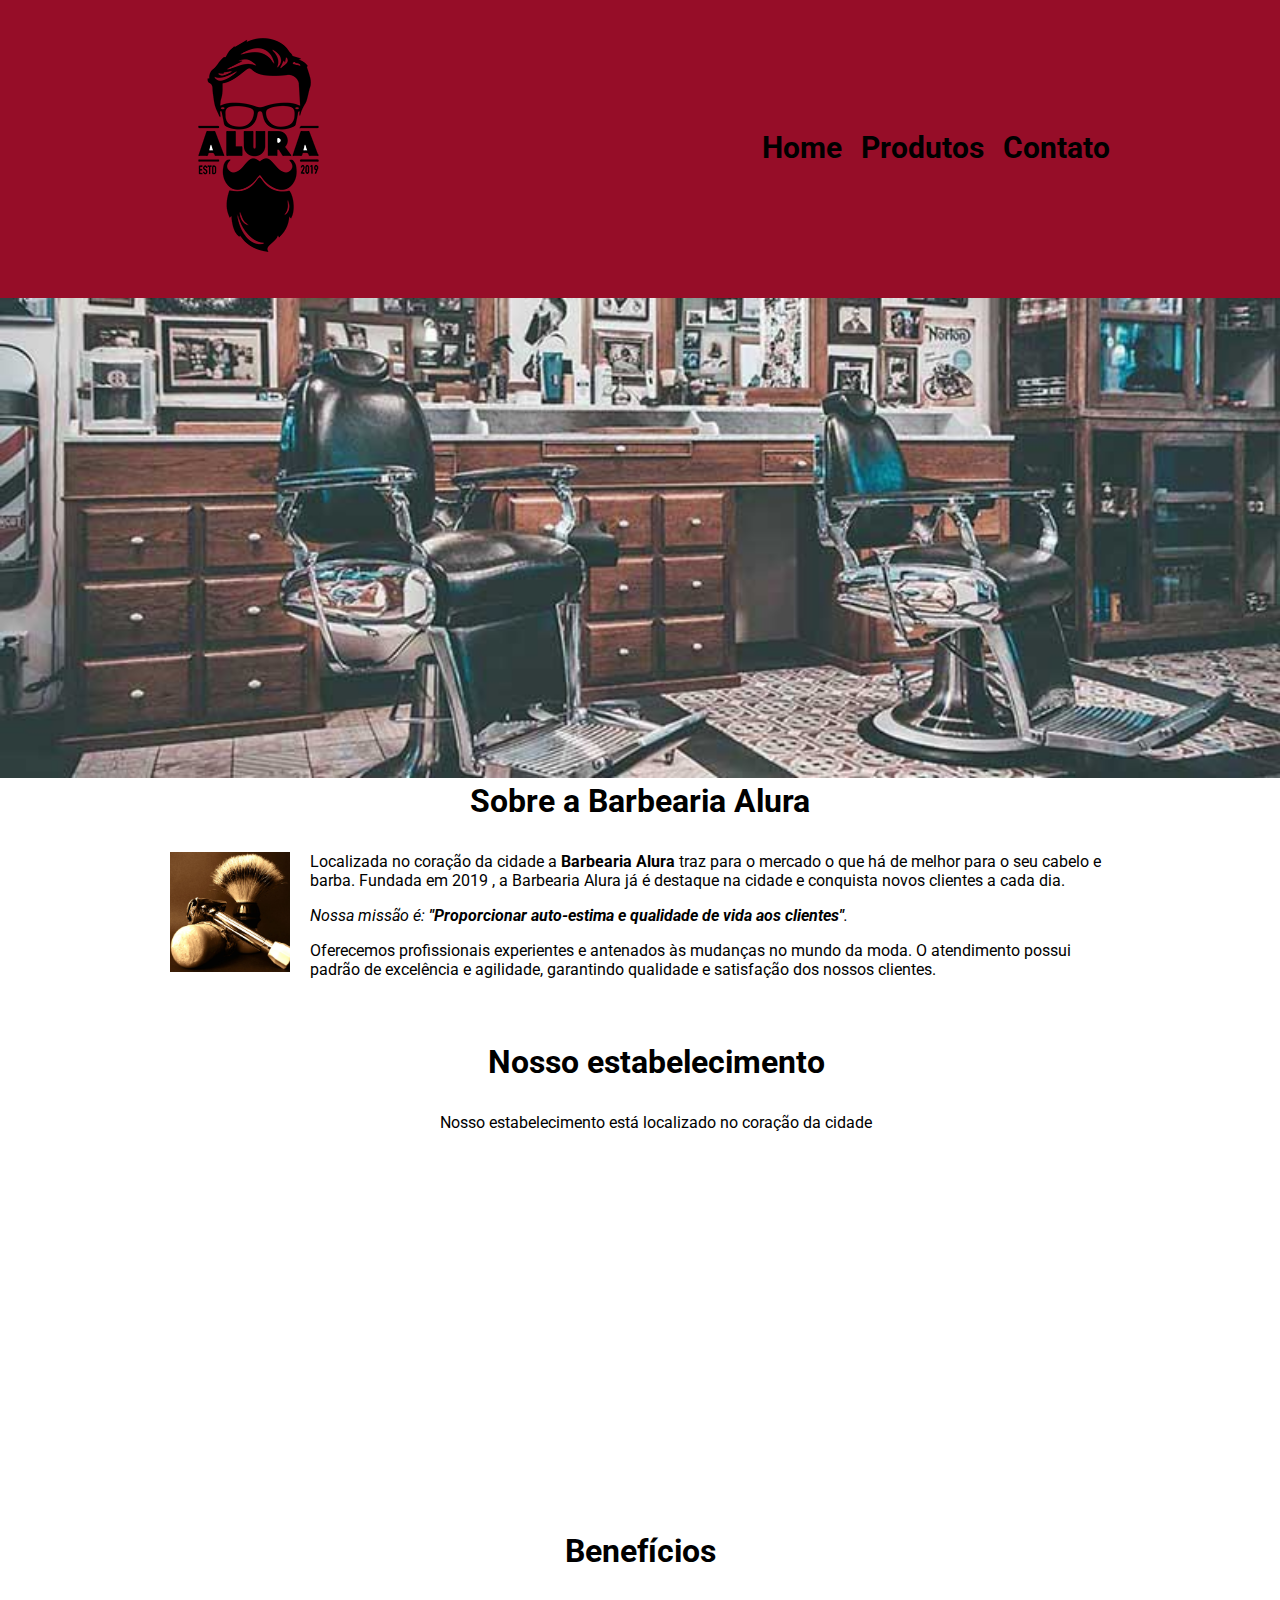
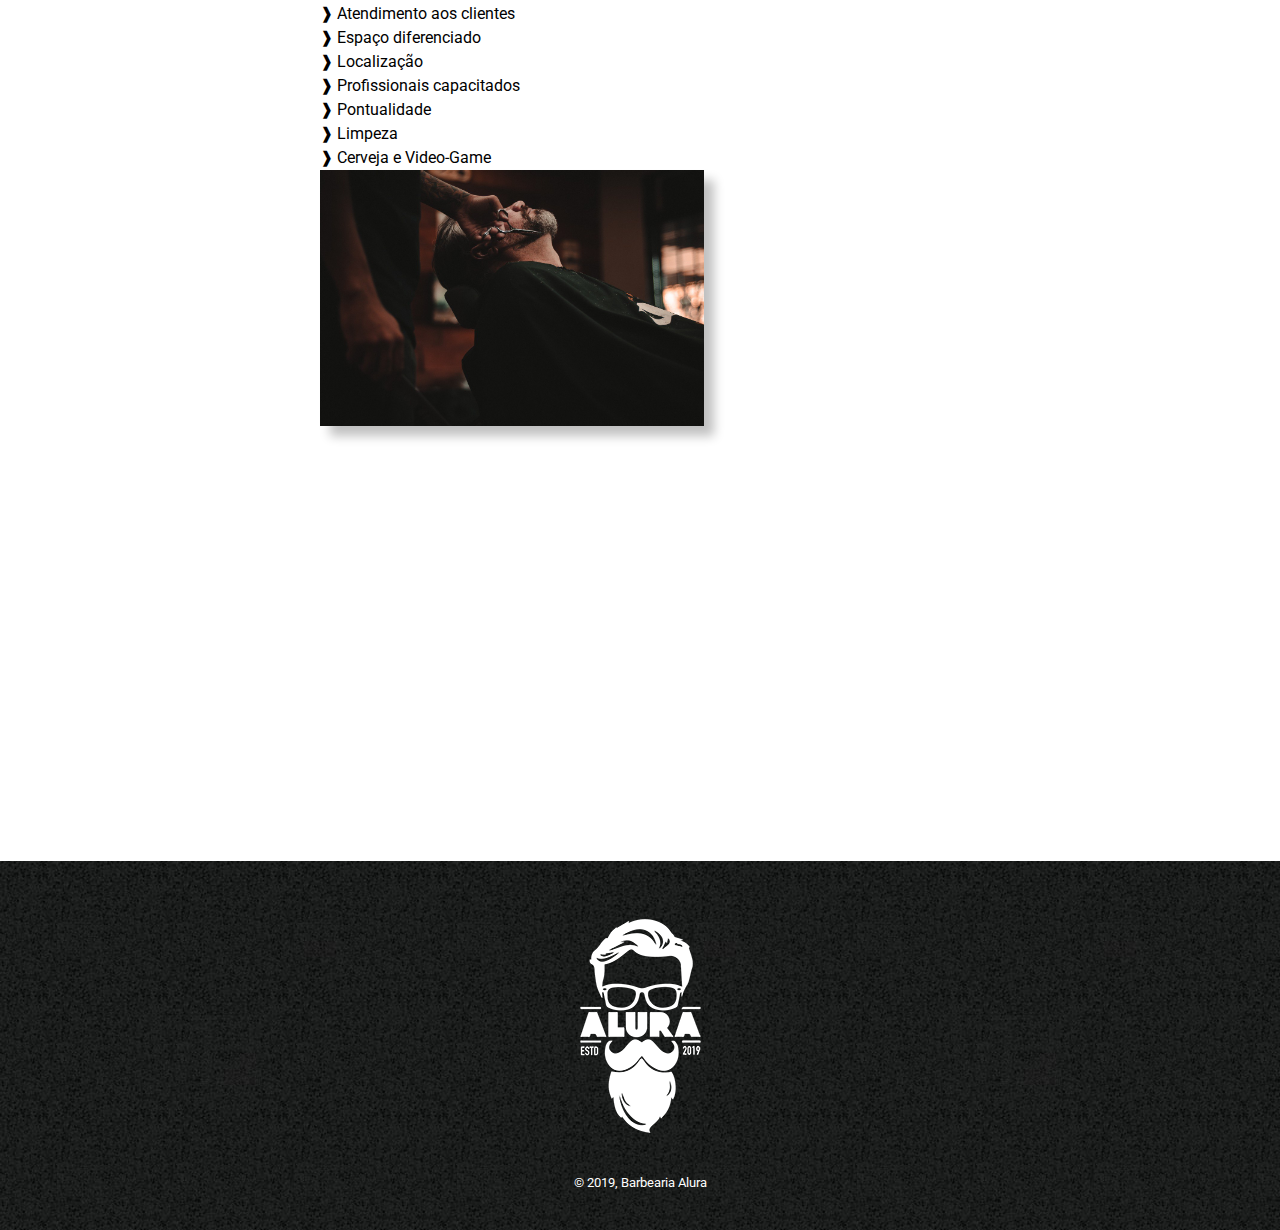
<file: index.html>
<!DOCTYPE html>
<html lang="pt-br">
  <head>
    <meta charset="UTF-8" />
    <meta http-equiv="X-UA-Compatible" content="IE=edge" />
    <meta name="viewport" content="width=device-width, initial-scale=1.0" />
    <title>Document</title>
    <link rel="stylesheet" href="style_produtos.css" />
  </head>
  <body>
    <header>
      <div class="caixa">
        <h1><img src="/assets/logo.png" alt="Logo da Barbearia Alura" /></h1>
        <nav class="nav-produtos">
          <ul>
            <li><a href="index.html" class="link-produtos">Home</a></li>
            <li><a href="produtos.html" class="link-produtos">Produtos</a></li>
            <li><a href="contato.html" class="link-produtos">Contato</a></li>
          </ul>
        </nav>
      </div>
    </header>

    <img class="banner" src="assets/banner.jpg" alt="foto barbearia" />

    <main>
      <section class="principal">
        <h2 class="titulo-principal">Sobre a Barbearia Alura</h2>

        <img
          src="/assets/utensilios.jpg"
          class="utensilios"
          alt="Utensílios de Barbeiro"
        />

        <p>
          Localizada no coração da cidade a
          <strong>Barbearia Alura</strong> traz para o mercado o que há de
          melhor para o seu cabelo e barba. Fundada em 2019 , a Barbearia Alura
          já é destaque na cidade e conquista novos clientes a cada dia.
        </p>

        <p>
          <em
            >Nossa missão é:
            <strong
              >"Proporcionar auto-estima e qualidade de vida aos
              clientes"</strong
            >.</em
          >
        </p>

        <p>
          Oferecemos profissionais experientes e antenados às mudanças no mundo
          da moda. O atendimento possui padrão de excelência e agilidade,
          garantindo qualidade e satisfação dos nossos clientes.
        </p>
      </section>

      <section class="mapa">
        <h3 class="titulo-principal">Nosso estabelecimento</h3>
        <p>Nosso estabelecimento está localizado no coração da cidade</p>
        <iframe
          src="https://www.google.com/maps/embed?pb=!1m18!1m12!1m3!1d3656.449840047712!2d-46.6323319!3d-23.588194799999997!2m3!1f0!2f0!3f0!3m2!1i1024!2i768!4f13.1!3m3!1m2!1s0x94ce5a2b2ed7f3a1%3A0xab35da2f5ca62674!2sAlura%20-%20Escola%20Online%20de%20Tecnologia!5e0!3m2!1spt-BR!2sbr!4v1683806361158!5m2!1spt-BR!2sbr"
          width="100%"
          height="300"
          style="border: 0"
          allowfullscreen=""
          loading="lazy"
          referrerpolicy="no-referrer-when-downgrade"
        ></iframe>
      </section>

      <section class="beneficios">
        <h3 class="titulo-principal">Benefícios</h3>
        <div class="conteudo-beneficios">
          <ul class="lista-beneficios">
            <li class="itens">Atendimento aos clientes</li>
            <li class="itens">Espaço diferenciado</li>
            <li class="itens">Localização</li>
            <li class="itens">Profissionais capacitados</li>
            <li class="itens">Pontualidade</li>
            <li class="itens">Limpeza</li>
            <li class="itens">Cerveja e Video-Game</li>
          </ul>
          <img
            class="imagem-beneficios"
            src="assets/beneficios.jpg"
            alt="homem cortando barba"
          />
        </div>

        <div class="video">
          <iframe
            width="100%"
            height="315"
            src="https://www.youtube.com/embed/wcVVXUV0YUY"
            frameborder="0"
            allow="accelerometer; autoplay; encrypted-media; gyroscope; picture-in-picture"
            allowfullscreen
          ></iframe>
        </div>
      </section>
    </main>

    <footer>
      <img
        src="assets/logo-branco.png"
        alt="Logo da Barbearia Alura negativo"
      />
      <p class="copyright">© 2019, Barbearia Alura</p>
    </footer>
  </body>
</html>
</file>
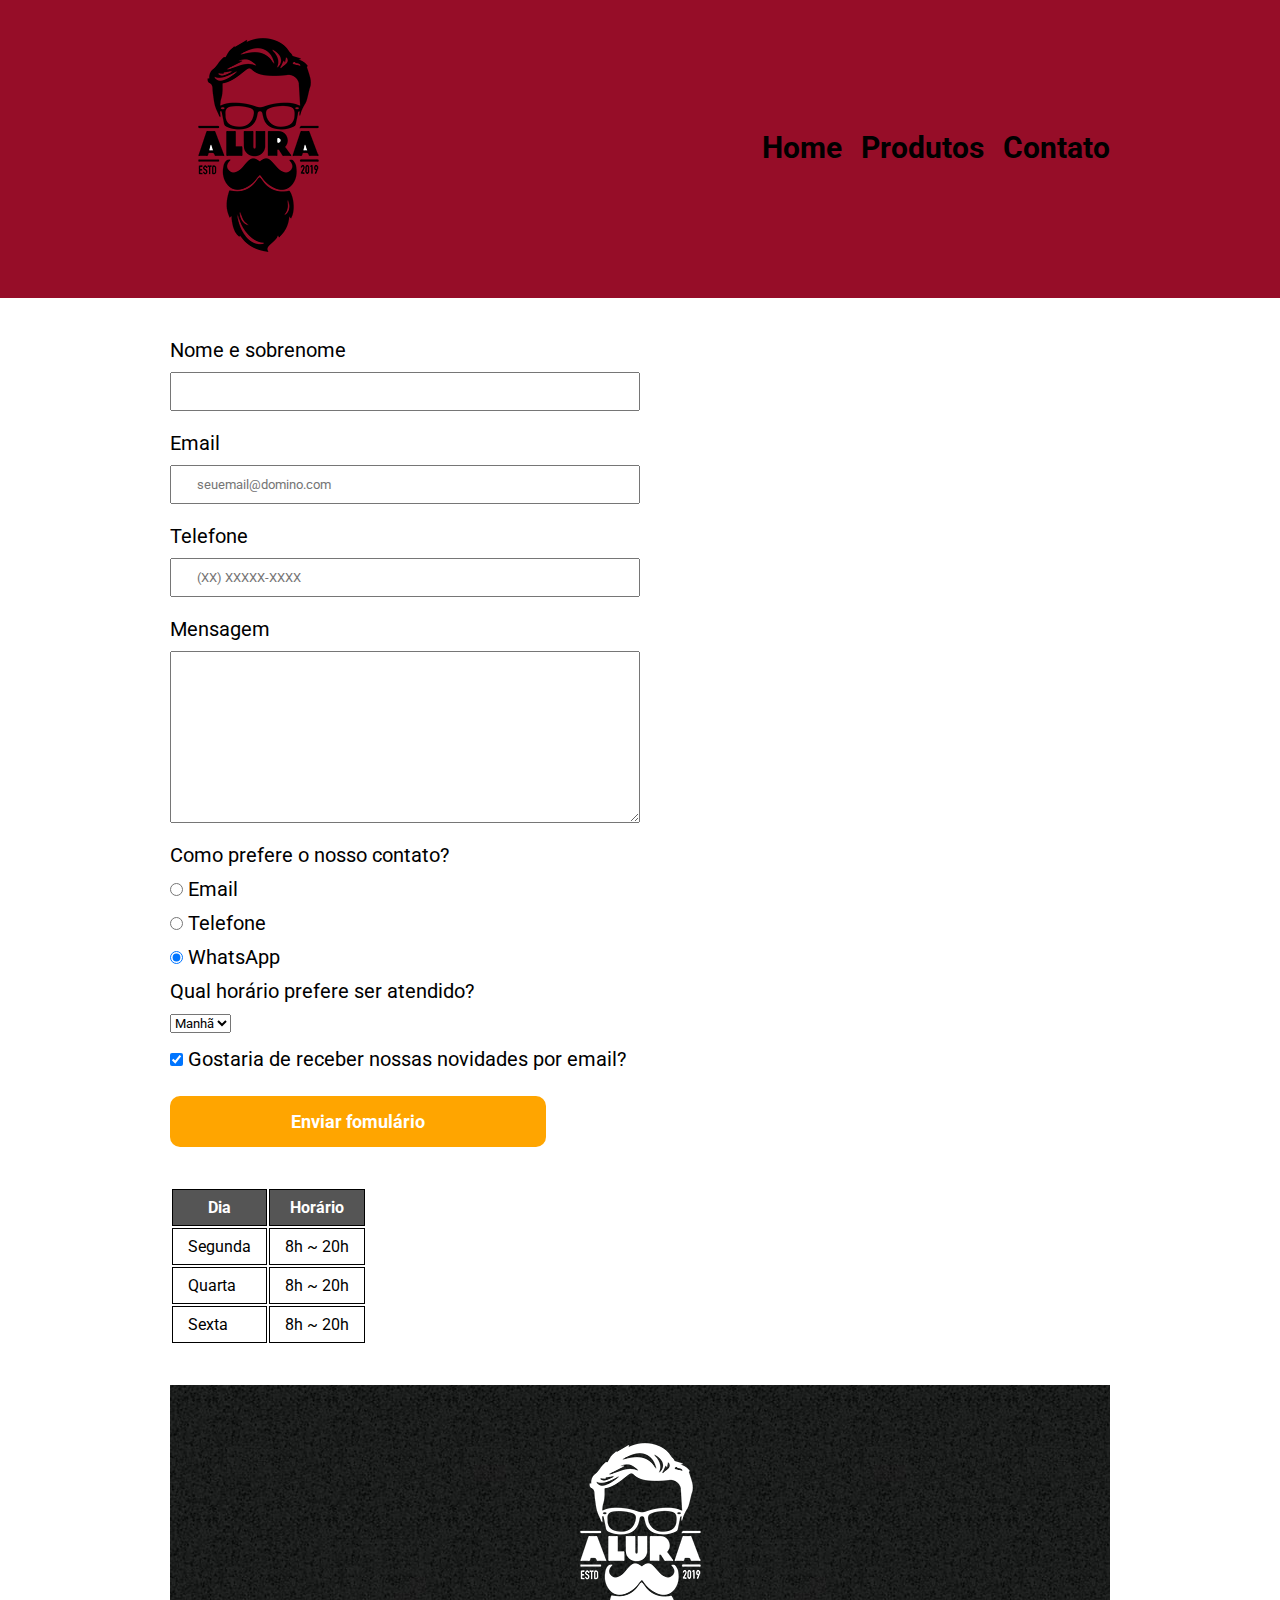
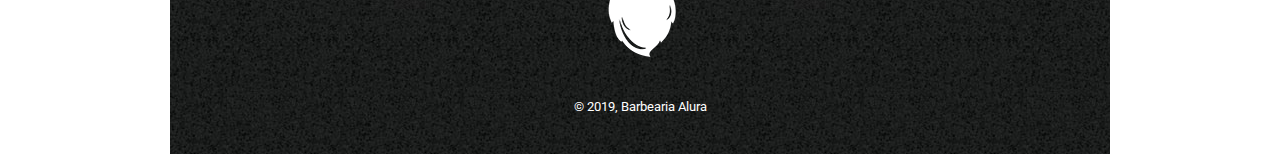
<file: contato.html>
<!DOCTYPE html>
<html lang="pt-br">
<head>
    <meta charset="UTF-8">
    <meta http-equiv="X-UA-Compatible" content="IE=edge">
    <meta name="viewport" content="width=device-width, initial-scale=1.0">
    <title>Produtos Barbearia Alura</title>
    <link rel="stylesheet" href="style_produtos.css">
</head>
<body>
    <header>
        <div class="caixa">
            <h1><img src="/assets/logo.png" alt="Logo da Barbearia Alura"></h1>
            <nav class="nav-produtos">
                <ul>
                    <li><a href="index.html" class="link-produtos">Home</a></li>
                    <li><a href="produtos.html" class="link-produtos">Produtos</a></li>
                    <li><a href="contato.html" class="link-produtos">Contato</a></li>
                </ul>
            </nav>
        </div>
    </header>

    <main>
        <form action="">
            <label for="nomesobrenome">Nome e sobrenome
            </label>
            <input type="text" id="nomesobrenome" class="input-padrao" required>

            <label for="">Email</label>
            <input type="email" id="email"class="input-padrao" required placeholder="seuemail@domino.com">

            <label for="telefone">Telefone</label>
            <input type="tel" id="telefone"class="input-padrao" required placeholder="(XX) XXXXX-XXXX">

            <label for="mensagem">Mensagem</label>
            <textarea name="" id="" cols="70" rows="10" class="input-padrao"></textarea>
            
            <fieldset>
                <legend>Como prefere o nosso contato?</legend>

                <label for="radio-email"><input type="radio" name="contato" value="email" id="radio-email"> Email</label>
                <label for="radio-telefone"> <input type="radio" name="contato" value="telefone" id="radio-telefone"> Telefone</label>    
                <label for="radio-whatsapp"><input type="radio" name="contato" value="whatsapp" id="radio-whatsapp" checked> WhatsApp</label>
            </fieldset>
            <fieldset>
                <legend>Qual horário prefere ser atendido?</legend>
                <select name="" id="">
                    <option value="">Manhã</option>
                    <option value="">Tarde</option>
                    <option value="">Noite</option>
                </select>
            </fieldset>
            

            <label><input type="checkbox" name="" class="checkbox" checked> Gostaria de receber nossas novidades por email?</label>

            <input type="submit" value="Enviar fomulário" class="enviar">
 
        </form> 

            <table>
        <thead>
            <tr>
                <th>Dia</th>
                <th>Horário</th>
            </tr>
        </thead>
        <tbody>
            <tr>
                <td>Segunda</td>
                <td>8h ~ 20h</td>
            </tr>
            <tr>
                <td>Quarta</td>
                <td>8h ~ 20h</td>
            </tr>
            <tr>
                <td>Sexta</td>
                <td>8h ~ 20h</td>
            </tr>
        </tbody>
    </main>


    </table>

    <footer>
        <img src="assets/logo-branco.png" alt="Logo da Barbearia Alura negativo">
        <p class="copyright">© 2019, Barbearia Alura</p>
    </footer>
</body>
</html>
</file>
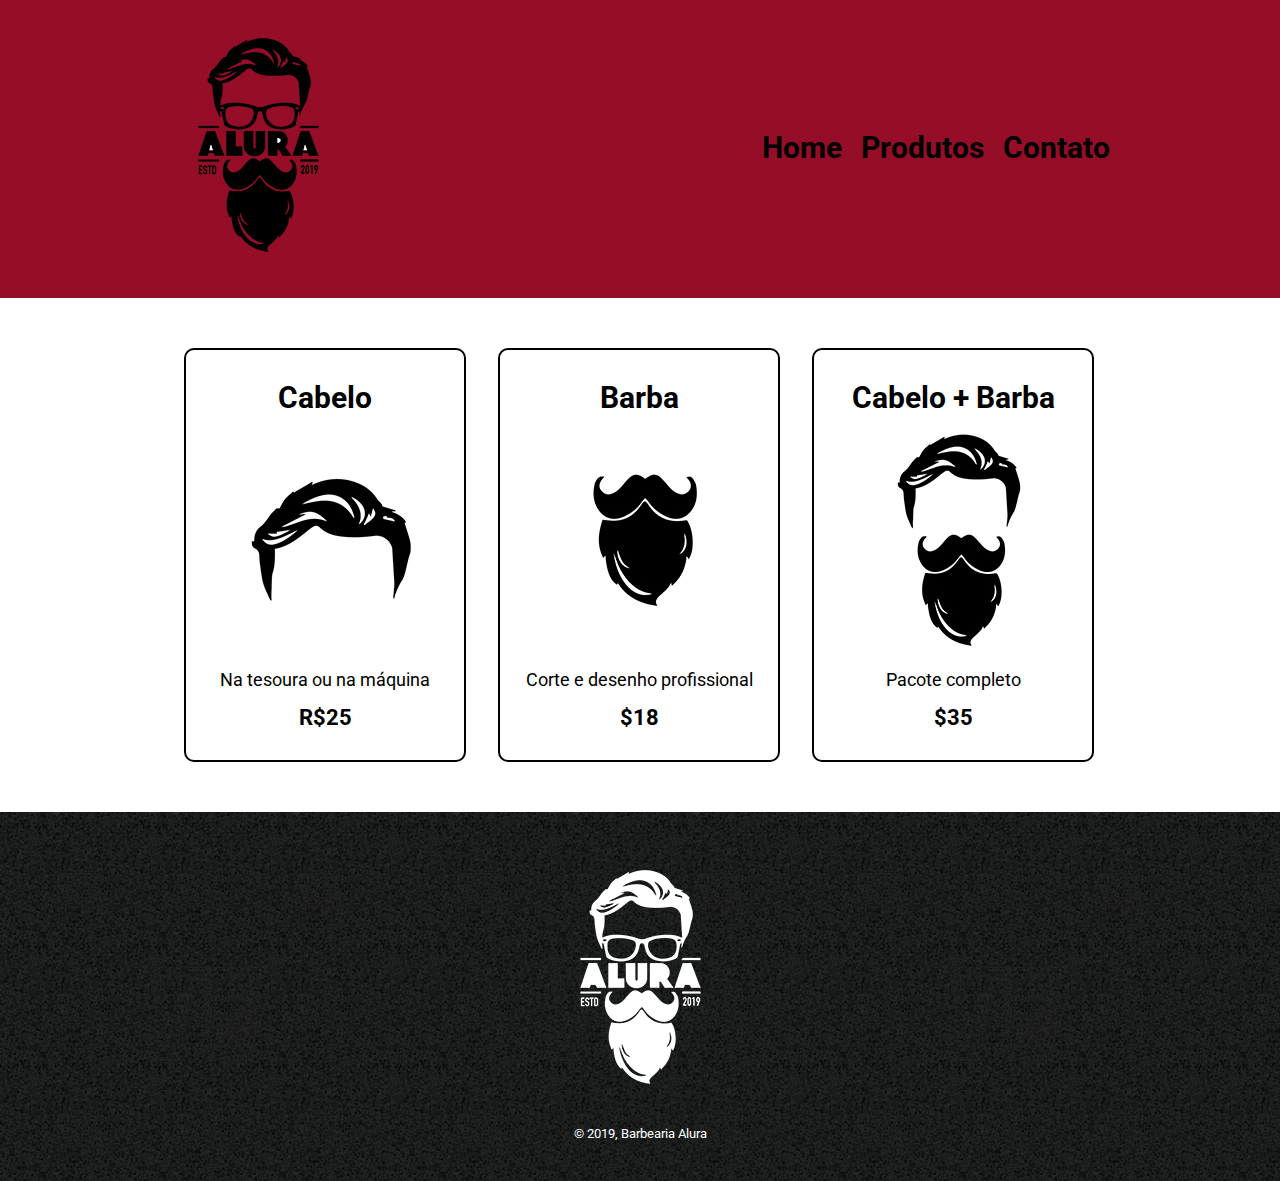
<file: produtos.html>
<!DOCTYPE html>
<html lang="pt-br">
<head>
    <meta charset="UTF-8">
    <meta http-equiv="X-UA-Compatible" content="IE=edge">
    <meta name="viewport" content="width=device-width, initial-scale=1.0">
    <title>Produtos Barbearia Alura</title>
    <link rel="stylesheet" href="style_produtos.css">
</head>
<body>
    <header>
        <div class="caixa">
            <h1><img src="/assets/logo.png" alt=""></h1>
            <nav class="nav-produtos">
                <ul>
                    <li><a href="index.html" class="link-produtos">Home</a></li>
                    <li><a href="produtos.html" class="link-produtos">Produtos</a></li>
                    <li><a href="contato.html" class="link-produtos">Contato</a></li>
                </ul>
            </nav>
        </div>
    </header>

    <main>
        <ul class="produtos">
            <li>
                <h2>Cabelo</h2>
                <img src="assets/cabelo.jpg" alt="">
                <p class="produto-descricao">Na tesoura ou na máquina</p>
                <p class="produto-preco">R$25</p>
            </li>

            <li>
                <h2>Barba</h2>
                <img src="assets/barba.jpg" alt="">
                <p class="produto-descricao">Corte e desenho profissional</p>
                <p class="produto-preco">$18</p>
            </li>

            <li>
                <h2>Cabelo + Barba</h2>
                <img src="assets/cabelo+barba.jpg" alt="">
                <p class="produto-descricao">Pacote completo</p>
                <p class="produto-preco">$35</p>
            </li>
        </ul>
    </main>

    <footer>
        <img src="assets/logo-branco.png" alt="">
        <p class="copyright">© 2019, Barbearia Alura</p>
    </footer>
</body>
</html>
</file>
<file: style_produtos.css>
@import url('https://fonts.googleapis.com/css2?family=Montagu+Slab:wght@100;200;300;400;500;600&family=Roboto:wght@100;300;500;700;900&display=swap');

* {
    margin: 0;
    padding: 0;
    box-sizing: border-box;
    font-family: 'Montagu Slab', serif;
    font-family: 'Roboto', sans-serif;
  }

header {
    background:rgb(150, 13, 40);
    padding: 20px 0;
}

.caixa {
    position: relative;
    width: 940px;
    margin: 0 auto;
}

nav {
    position: absolute;
    top: 110px;
    right: 0;
}

nav li {
    display: inline;
    margin: 0 0 0 15px;
}

nav a {
    color: #000000;
    font-weight: bold;
    font-size: 30px;
    text-decoration: none;
}

nav a:hover{
    color:rgb(255, 255, 255);

}

.produtos{
    width: 940px;
    margin: 0 auto;
    padding: 50px 0;
}

.produtos li{
    display: inline-block;
    text-align: center;
    width: 30%;
    vertical-align: top;
    margin: 0 1.5%;
    padding: 30px 20px;
    box-sizing: border-box;
    border-color: #000000;
    border-width: 2px;
    border-style: solid;
    border-radius: 10px;
}

.produtos li:hover{
    border-color: darkorange;
    
}

.produtos li:active{
    border-color: crimson;
    color: crimson;
}

.produtos li:hover h2{
    font-size: 34px;
}

.produtos h2{
    font-size: 30px;
    font-weight: bold;
}

.produto-descricao{
    font-size: 18px;
}

.produto-preco{
    font-size: 22px;
    font-weight: bold;
    margin-top: 15px;
}

footer{
    text-align: center;
    background: url(assets/bg.jpg);
    padding: 40px 0;
}

.copyright{
    color: white;
    font-size: 13px;
    margin: 20px 0 0;
}

main{
    width: 940px;
    margin: 0 auto;
}

form{
    margin: 40px 0;
}

form label, form legend{
    display: block;
    font-size: 20px;
    margin: 0 0 10px;
}

fieldset{
    border: none;
}


.input-padrao{
    display: block;
    margin: 0 0 20px;
    padding: 10px 25px;
    width: 50%;
}

.checkbox{
    margin: 20px 0;
}

.enviar{
    width: 40%;
    padding: 15px 0;
    background: orange;
    color: white;
    font-weight: bold;
    font-size: 18px;
    border: none;
    border-radius: 10px;
    transition: 1s background;   
    cursor: pointer;
}

.enviar:hover{
    background-color: crimson;
}

table {
    margin: 20px 0 40px;
}

thead {
    background: #555555;
    color: white;
    font-weight: bold;
}

td, th {
    border: 1px solid #000000;
    padding: 8px 15px;
}


/*Main Page*/
.banner{
    width: 100%;
}

.titulo-principal{
    text-align: center;
    font-size: 2em;
    margin: 0 0 1em;
    clear: left;
}

.principal p{
    margin: 0 0 1em;
}

.principal strong{
    font-weight: bold;
}

.principal em{
    font-style: italic;
}

.utensilios{
    width: 120px;
    float: left;
    margin: 0 20px 20px 0;
}

/*Mapa*/

.mapa{
    padding: 3em 0;;
}

.mapa{
    margin: 0 0 0 2em;
    text-align: center;
}

.beneficios{
    padding: 3em 0;;
}

.imagem-beneficios {
    width: 60%;
    opacity: 1;
    transition: 400ms;
    box-shadow: 10px 10px 10px 0 #0000003f;
}

.imagem-beneficios:hover {
    opacity: 0.3;
}

.conteudo-beneficios{
    width: 640px;
    margin: auto;
}

.lista-beneficios{
    width: 40%;
    display: inline-block;
    vertical-align: top;
    list-style: none;
}

.itens{
    line-height: 1.5;
}

.itens:before {
    content: "❱ ";
}

.imagem-beneficios{
    width: 60%;
}


.video {
    width: 560px;
    margin: 2em auto;
}

@media screen and (max-width: 480px) {
    .caixa, .principal, .conteudo-beneficios, .mapa-conteudo, .video {
        width: auto;
    }

    h1 {
        text-align: center;
    }

    nav {
        position: static;
    }

    .lista-beneficios, .imagem-beneficios {
        width: 100%;
    }
}
</file>
